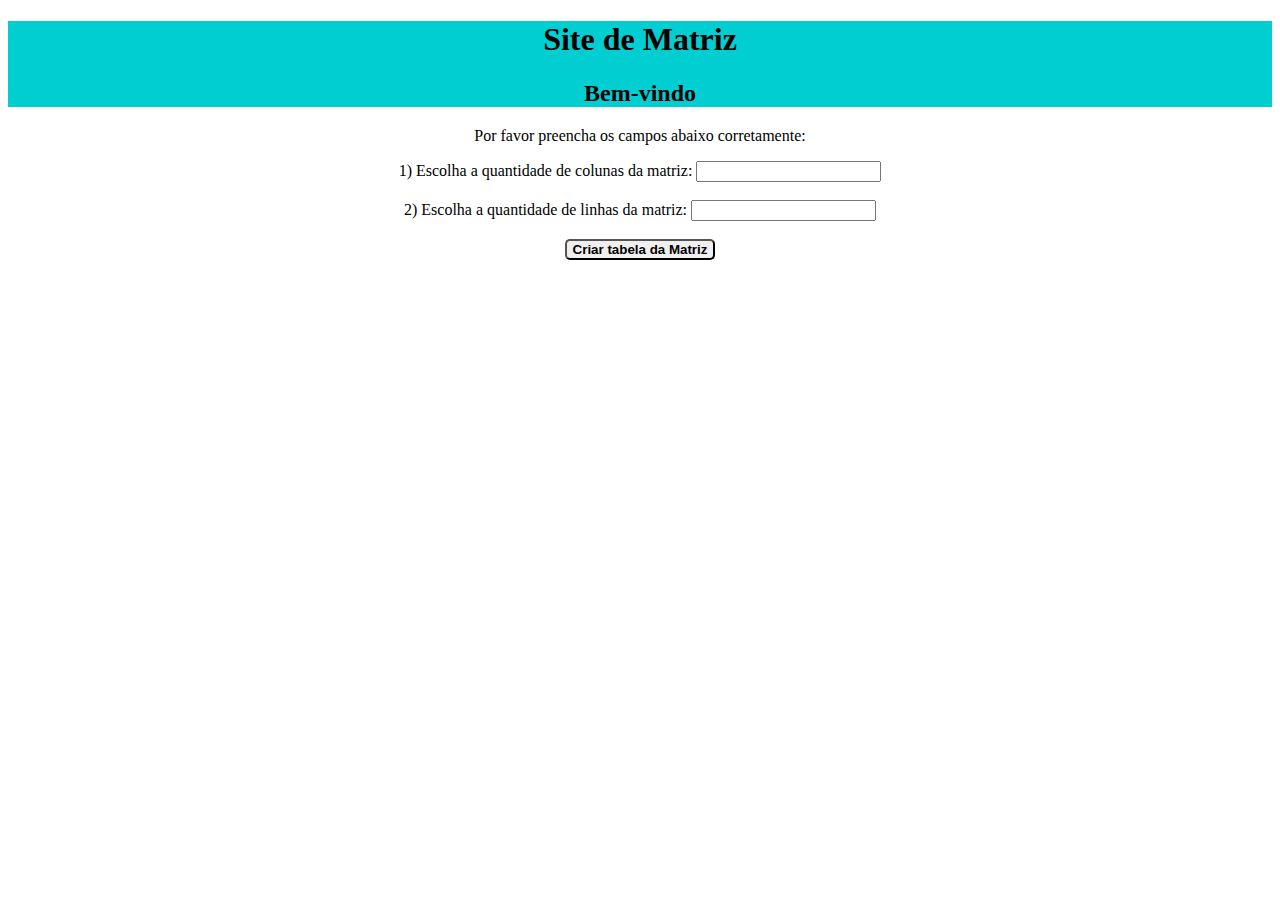
<file: atividadeMatriz/index.html>
<!DOCTYPE html>
<html lang="pt-br">
    <head>
        <meta charset="UTF-8">
        <link rel="stylesheet" href="matriz.css">
    </head>
    <body>
        <header>
            <h1>Site de Matriz</h1>
            <h2>Bem-vindo</h2>
        </header>
        <p>Por favor preencha os campos abaixo corretamente: </p>
            <form method="post" action="matriz.php">
                <div>
                    
                    <leber for="coluna">1) Escolha a quantidade de colunas da matriz:</leber>
                    <input type="number" id="coluna" name="coluna" class="input-padrao" required>
                    <br><br>
                    <leber for="linha">2) Escolha a quantidade de linhas da matriz:</leber>
                    <input type="number" id="linha" name="linha" class="input-padrao" required>
                    <br><br>
                </div>
                <input type="submit" value="Criar tabela da Matriz" class="enviar">
                        
            </form>
        

    </body>
</file>
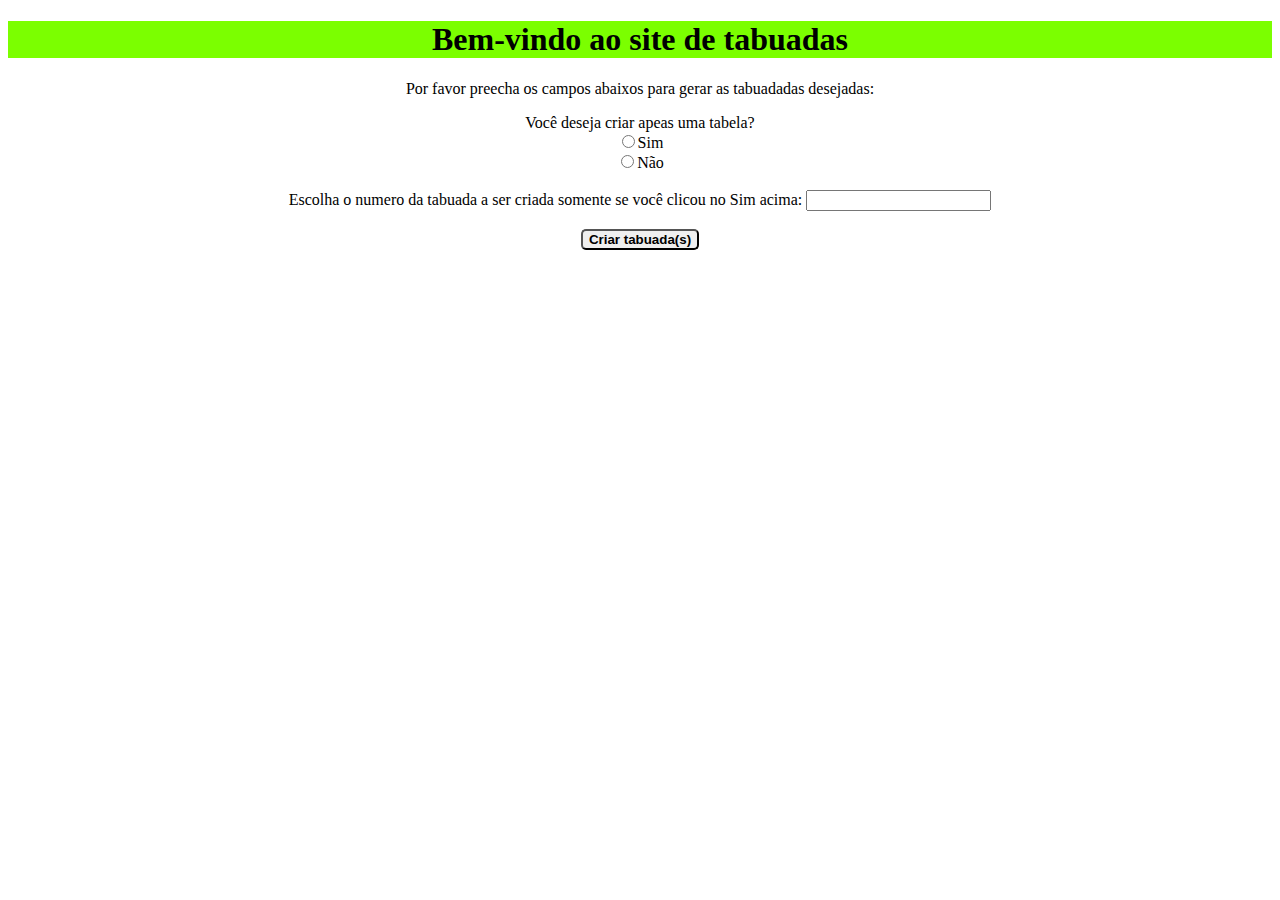
<file: atividadeTabuada/index.html>
<!DOCTYPE html>
<html lang="pt-br">
    <head>
        <meta charset="UTF-8">
        <link rel="stylesheet" href="tabuada.css">
    </head>
    <bory>
        <header>
            <h1>Bem-vindo ao site de tabuadas</h1>
        </header>
    
        <p>Por favor preecha os campos abaixos para gerar as tabuadadas desejadas:</p>
        <form method="post" action="tabuada.php">
            <div>
                <label for="numero">Você deseja criar apeas uma tabela? </label>
                <br>
                <input type="radio" id="escolha" name="escolha" value="Sim">Sim
                <br>
                <input type="radio" id="escolha" name="escolha" value="Não">Não
                
                <br><br>
                <label for="numero">Escolha o numero da tabuada a ser criada somente se você clicou no Sim acima:</label>
                <input type="number" id="numero" name="numero" class="input-padrao">       
                <br><br>
                
            
            </div>
            
            <input type="submit" value="Criar tabuada(s)" class="enviar">
        </form>      
            
    </bory>














</html>
</file>
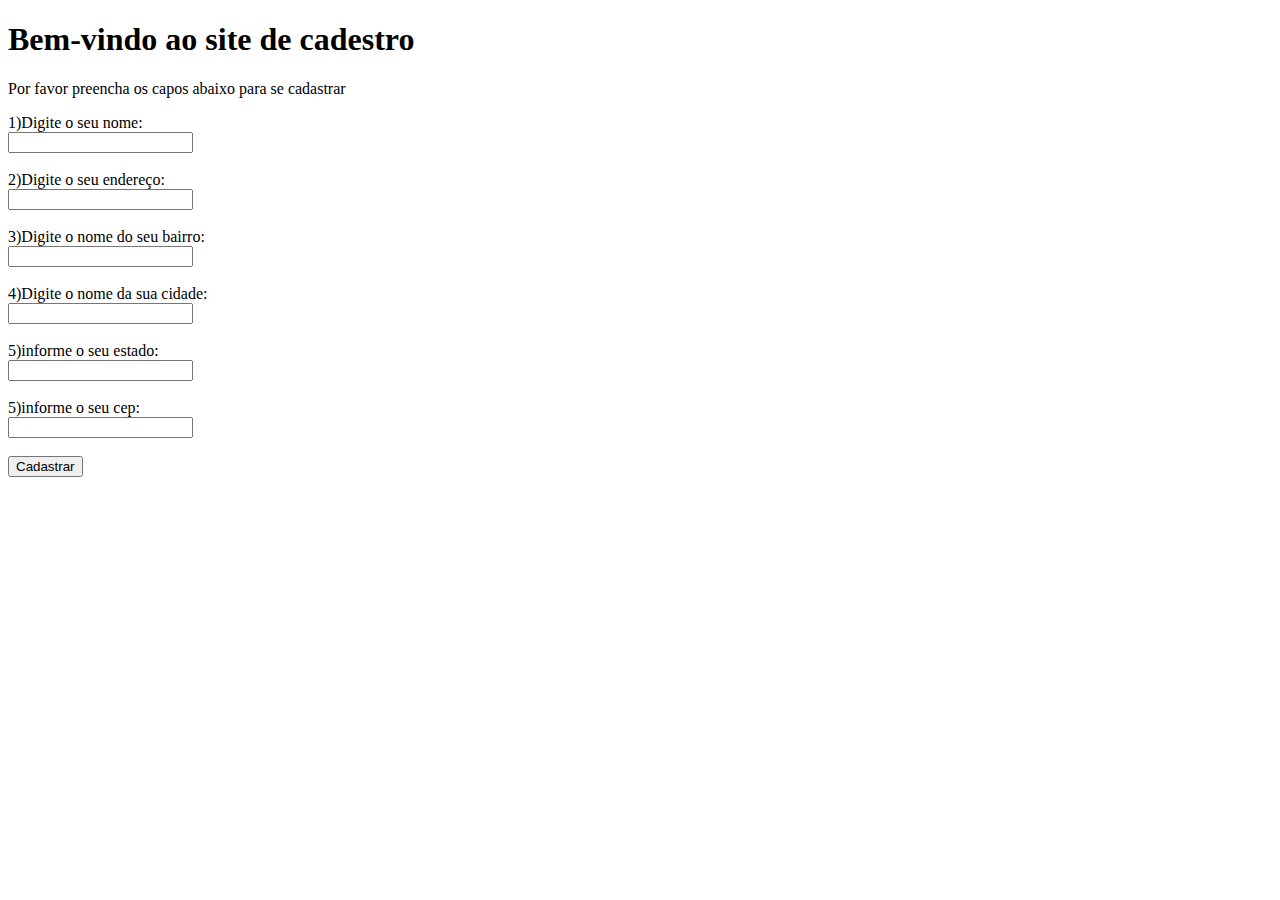
<file: cadastro_banco/index.html>
<!DOCTYPE html>
<html>
	<head>
		<meta charset="UTF-8">
    </head>
    <body>
        <reader>
            <h1>Bem-vindo ao site de cadestro</h1>
        </reader>
        <p>Por favor preencha os capos abaixo para se cadastrar</p>
        <form method="post" action="cadastro.php">
            <div>   
                <label for="texto">1)Digite o seu nome: </label>
                <br>
                <input type="text" id="nome" name="nome"  required>
                <br><br>
                <label for="texto">2)Digite o seu endereço: </label>
                <br>
                <input type="text" id="endereco" name="endereco"  required>
                <br><br>
                <label for="bairro">3)Digite o nome do seu bairro: </label>
                <br>
                <input type="text" id="bairro" name="bairro" required>
                <br></br>
                <label for="cidade">4)Digite o nome da sua cidade: </label>
                <br>
                <input type="text" id="cidade" name="cidade" required>
                <br><br>
                <label for="estado">5)informe o seu estado: </label>
                <br>
                <input type="text" id="estado" name="estado" required>
                <br><br>
                <label for="cep">5)informe o seu cep: </label>
                <br>
                <input type="number" id="cep" name="cep" required>
                <br><br>
            </div>
            <input type="submit" value="Cadastrar" class="enviar">
        </form>

    </body>
</file>
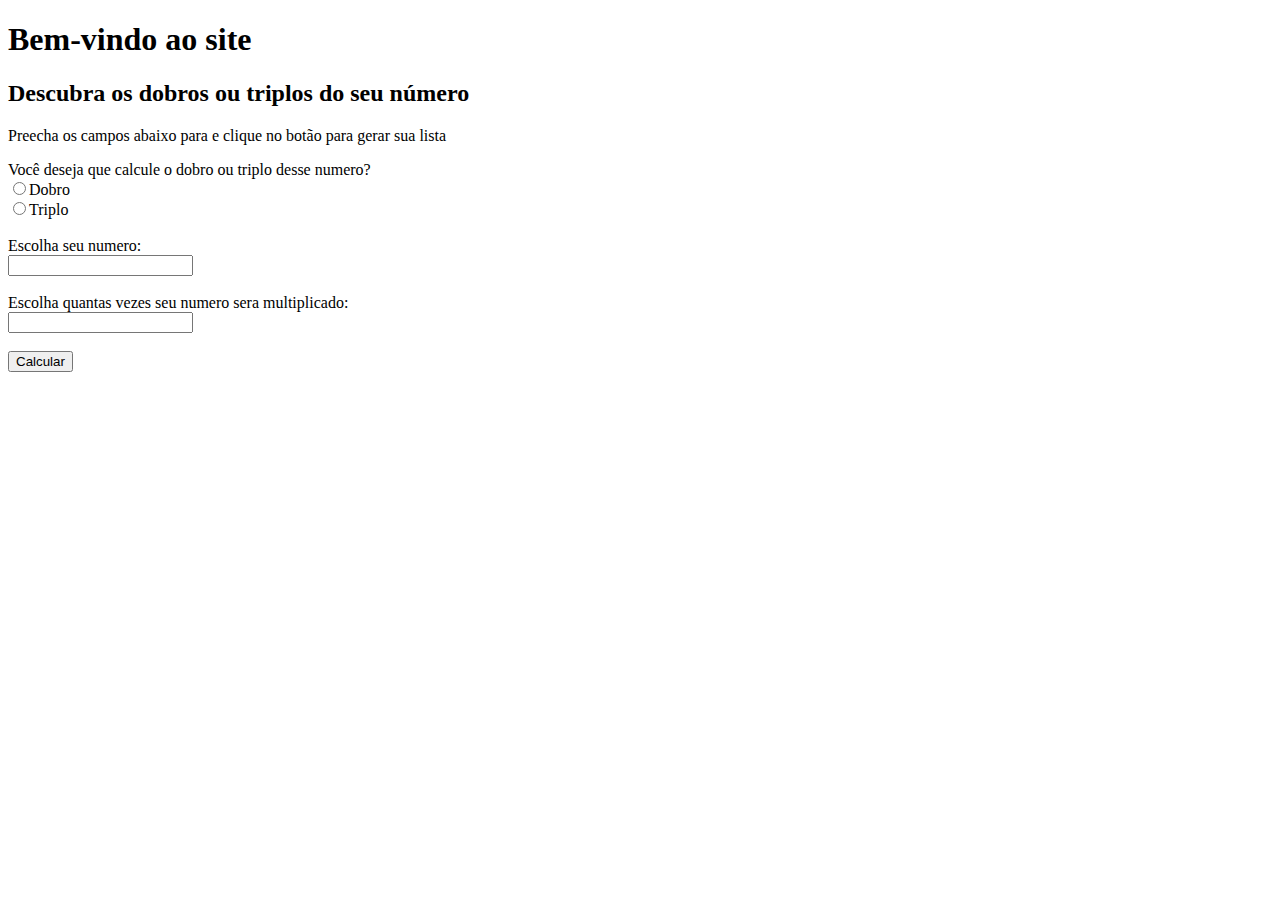
<file: dobroTriplo/index.html>
<!DOCTYPE html>
<html lang="pt-br">
    <head>
        <meta charset="UTF-8">
    </head>
    <bory>
        <header>
            <h1>Bem-vindo ao site</h1>
            <h2>Descubra os dobros ou triplos do seu número</h2>
        </header>
        <p>Preecha os campos abaixo para  e clique no botão para gerar sua lista</p>
        
            <form method="post" action="dobrotriplo.php">
                <div></div>
                    <label for="escolha">Você deseja que calcule o dobro ou triplo desse numero? </label>
                    <br>
                    <input type="radio" id="escolha" name="escolha" value="Dobro" required>Dobro
                    <br>
                    <input type="radio" id="escolha" name="escolha" value="Triplo" required>Triplo
                    <br><br>
                    <label for="numero">Escolha seu numero: </label>
                    <br>
                    <input type="number" id="numero" name="numero" value="numero"required>
                    <br></br>
                    <label for="numero">Escolha quantas vezes seu numero sera multiplicado: </label>
                    <br>
                    <input type="number" id="repetir" name="repetir" value="repetir"required>
                    <br></br>
                </div>
                <input type="submit" value="Calcular" class="enviar">
            </form>
    </bory>
</file>
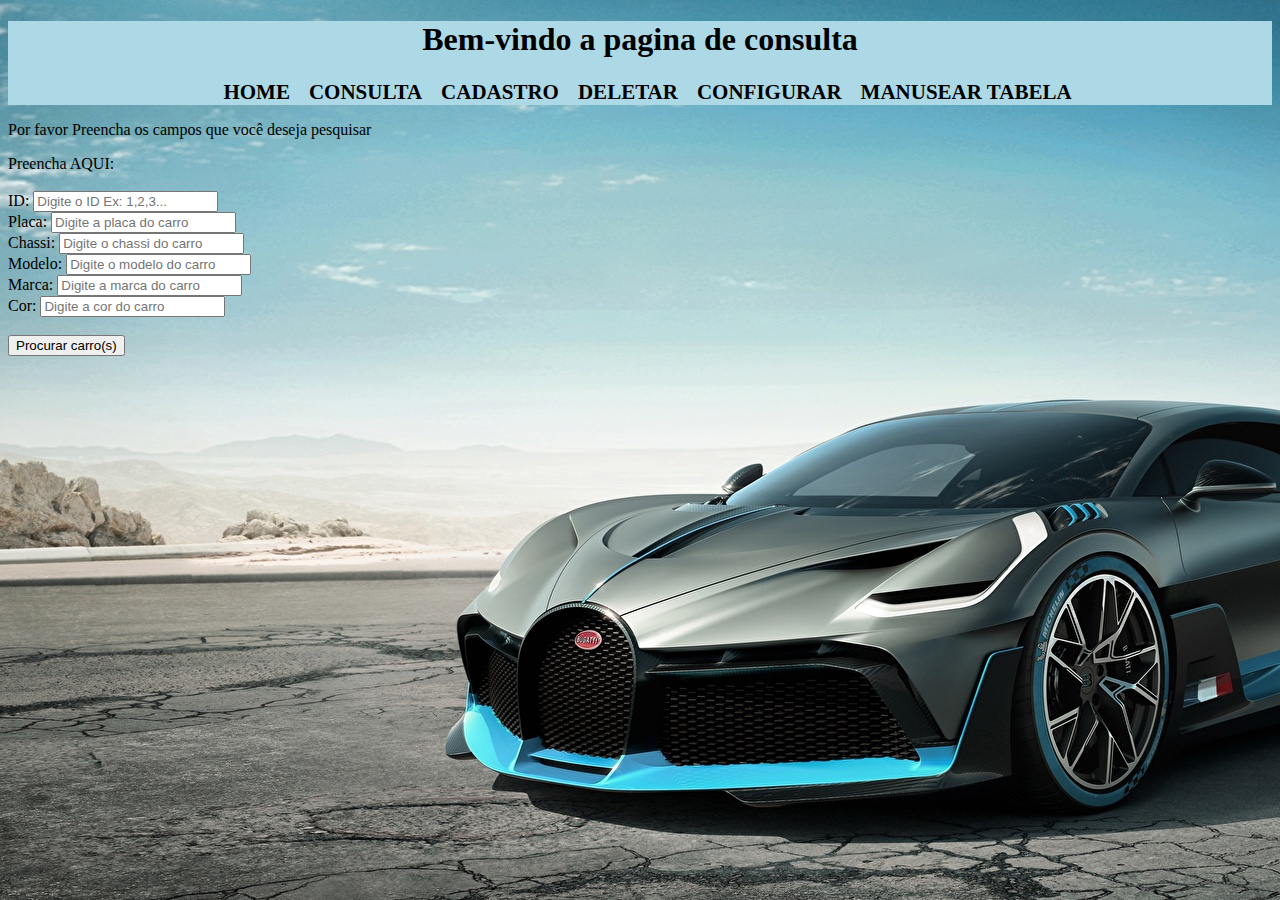
<file: atividadeCarros/consulta.html>
<!DOCTYPE html>
<html>
	<head>
		<meta charset="UTF-8">
        <link rel="stylesheet" href="consulta1.css">
    </head>
    <body>
        <header>
            <h1>Bem-vindo a pagina de consulta </h1>
            
                <nav>
                    <ul class="topicos">
                        <li><a href="home_carro.html">Home</a></li>
                        <li><a href="consulta.html">Consulta</a></li>
                        <li><a href="cadastro.html">Cadastro</a></li>
                        <li><a href="delete_cadastro.html">Deletar</a></li>
                        <li><a href="update.html">Configurar</a></li>
                        <li><a href="update_delete.php">Manusear tabela</a></li>
                    </ul>
                </nav>    
           
        </header>
        <div class meio>
        <p>Por favor Preencha os campos que você deseja pesquisar</p>
        <form method="post" action="consulta_carro.php">
        
            <label for="name">
                Preencha AQUI:
                <br><br>
                    ID: 
                <input type="text" name="dado[]"  id="ID"checked placeholder= "Digite o ID Ex: 1,2,3...">
                    <br>
                    Placa:
                <input type="text" name="dado[]" id="Placa"checked placeholder= "Digite a placa do carro " >
                    <br>
                    Chassi:
                <input type="text" name="dado[]" id="Chassi"checked placeholder= "Digite o chassi do carro">
                    <br>
                    Modelo:
                <input type="text" name="dado[]" id="Modelo"checked placeholder= "Digite o modelo do carro">
                    <br>
                    Marca:
                <input type="text" name="dado[]" id="Marca"checked placeholder= "Digite a marca do carro">
                    <br>
                    Cor:
                <input type="text" name="dado[]" id="Cor"checked placeholder= "Digite a cor do carro">
                    
            </label>
           
            <br><br>
            <input type="submit" value="Procurar carro(s)" class="enviar">
        </from>
            </div>
    </body>

<html>
</file>
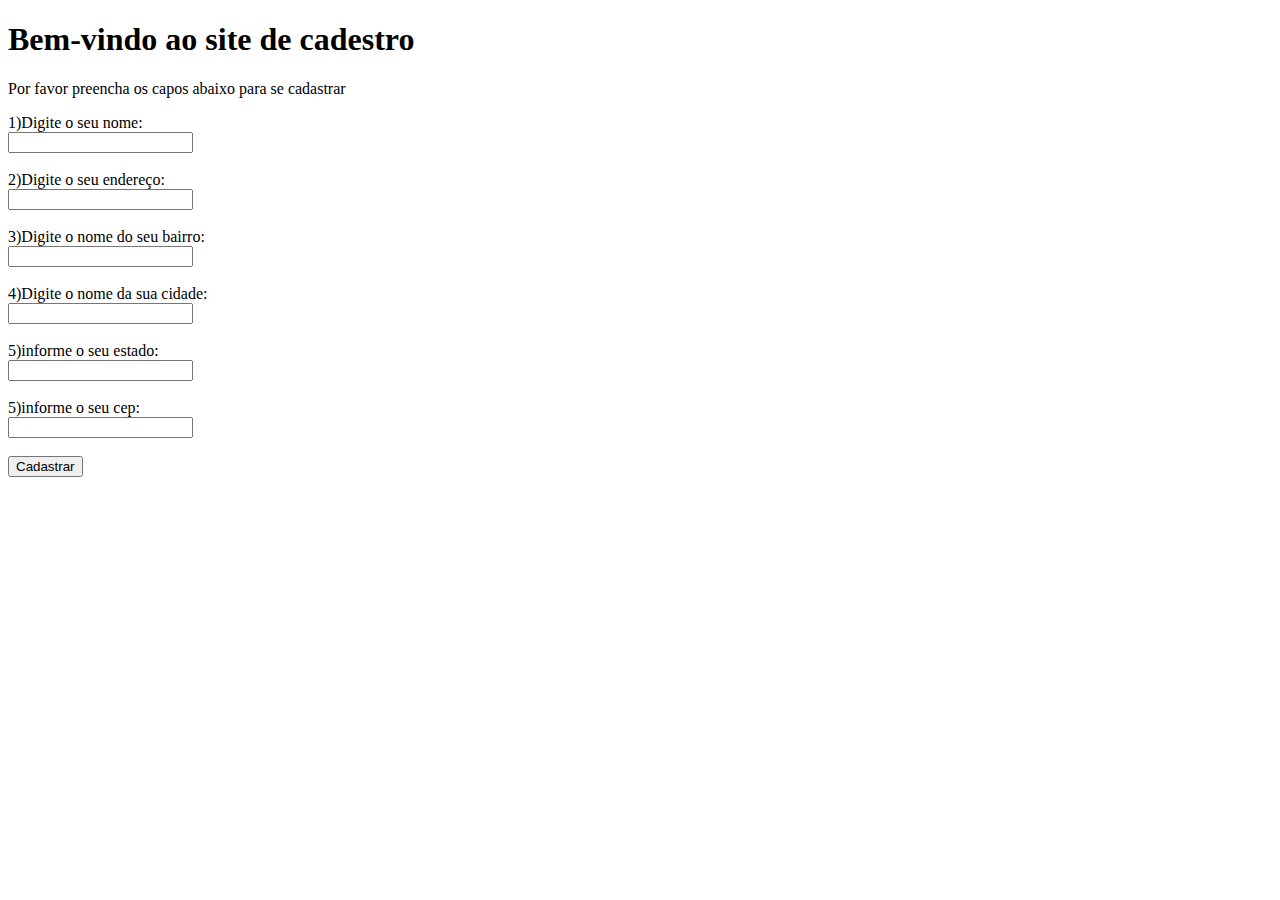
<file: exerciciobanco2/ixdex.html>
<!DOCTYPE html>
<html>
	<head>
		<meta charset="UTF-8">
    </head>
    <body>
        <reader>
            <h1>Bem-vindo ao site de cadestro</h1>
        </reader>
        <p>Por favor preencha os capos abaixo para se cadastrar</p>
        <form method="post" action="cadastro.php">
            <div>   
                
                <label for="texto">1)Digite o seu nome: </label>
                <br>
                <input type="text" id="nome" name="nome"  required>
                <br><br>
                <label for="texto">2)Digite o seu endereço: </label>
                <br>
                <input type="text" id="endereco" name="endereco"  required>
                <br><br>
                <label for="bairro">3)Digite o nome do seu bairro: </label>
                <br>
                <input type="text" id="bairro" name="bairro" required>
                <br></br>
                <label for="cidade">4)Digite o nome da sua cidade: </label>
                <br>
                <input type="text" id="cidade" name="cidade" required>
                <br><br>
                <label for="estado">5)informe o seu estado: </label>
                <br>
                <input type="text" id="estado" name="estado" required>
                <br><br>
                <label for="cep">5)informe o seu cep: </label>
                <br>
                <input type="number" id="cep" name="cep" required>
                <br><br>
            </div>
            <input type="submit" value="Cadastrar" class="enviar">
        </form>

    </body>
</file>
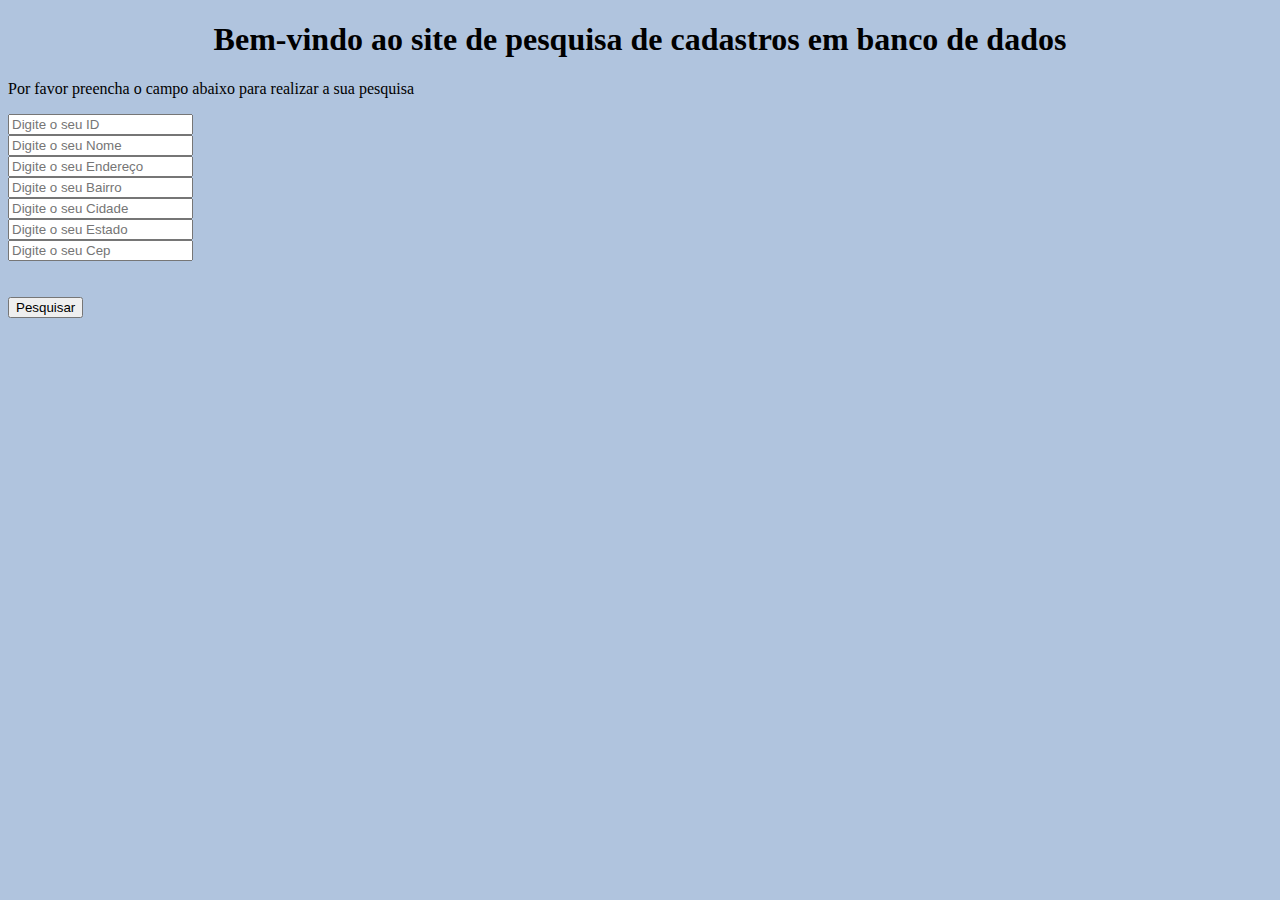
<file: exerciciobanco3/exemplo_prof.html>
<!DOCTYPE html>
<html>
	<head>
		<meta charset="UTF-8">
        <link rel="stylesheet" href="2campos.css">
    </head>
    <body>
        <reader>
            <h1>Bem-vindo ao site de pesquisa de cadastros em banco de dados </h1>
        </reader>
        <div class meio>
        <p>Por favor preencha o campo abaixo para realizar a  sua pesquisa</p>
        <form method="post" action="conecta-banco-consulta.php">
            <input type="text" name="dado[]"  id="ID"checked placeholder= "Digite o seu ID"><br>
            <input type="text" name="dado[]"  id="ID"checked placeholder= "Digite o seu Nome"><br>
            <input type="text" name="dado[]"  id="ID"checked placeholder= "Digite o seu Endereço"><br>
            <input type="text" name="dado[]"  id="ID"checked placeholder= "Digite o seu Bairro"><br>
            <input type="text" name="dado[]"  id="ID"checked placeholder= "Digite o seu Cidade"><br>
            <input type="text" name="dado[]"  id="ID"checked placeholder= "Digite o seu Estado"><br>
            <input type="text" name="dado[]"  id="ID"checked placeholder= "Digite o seu Cep"><br>
            <br><br>
            <input type="submit" value="Pesquisar" class="enviar">
        </form>  
    </body>  
</html>
</file>
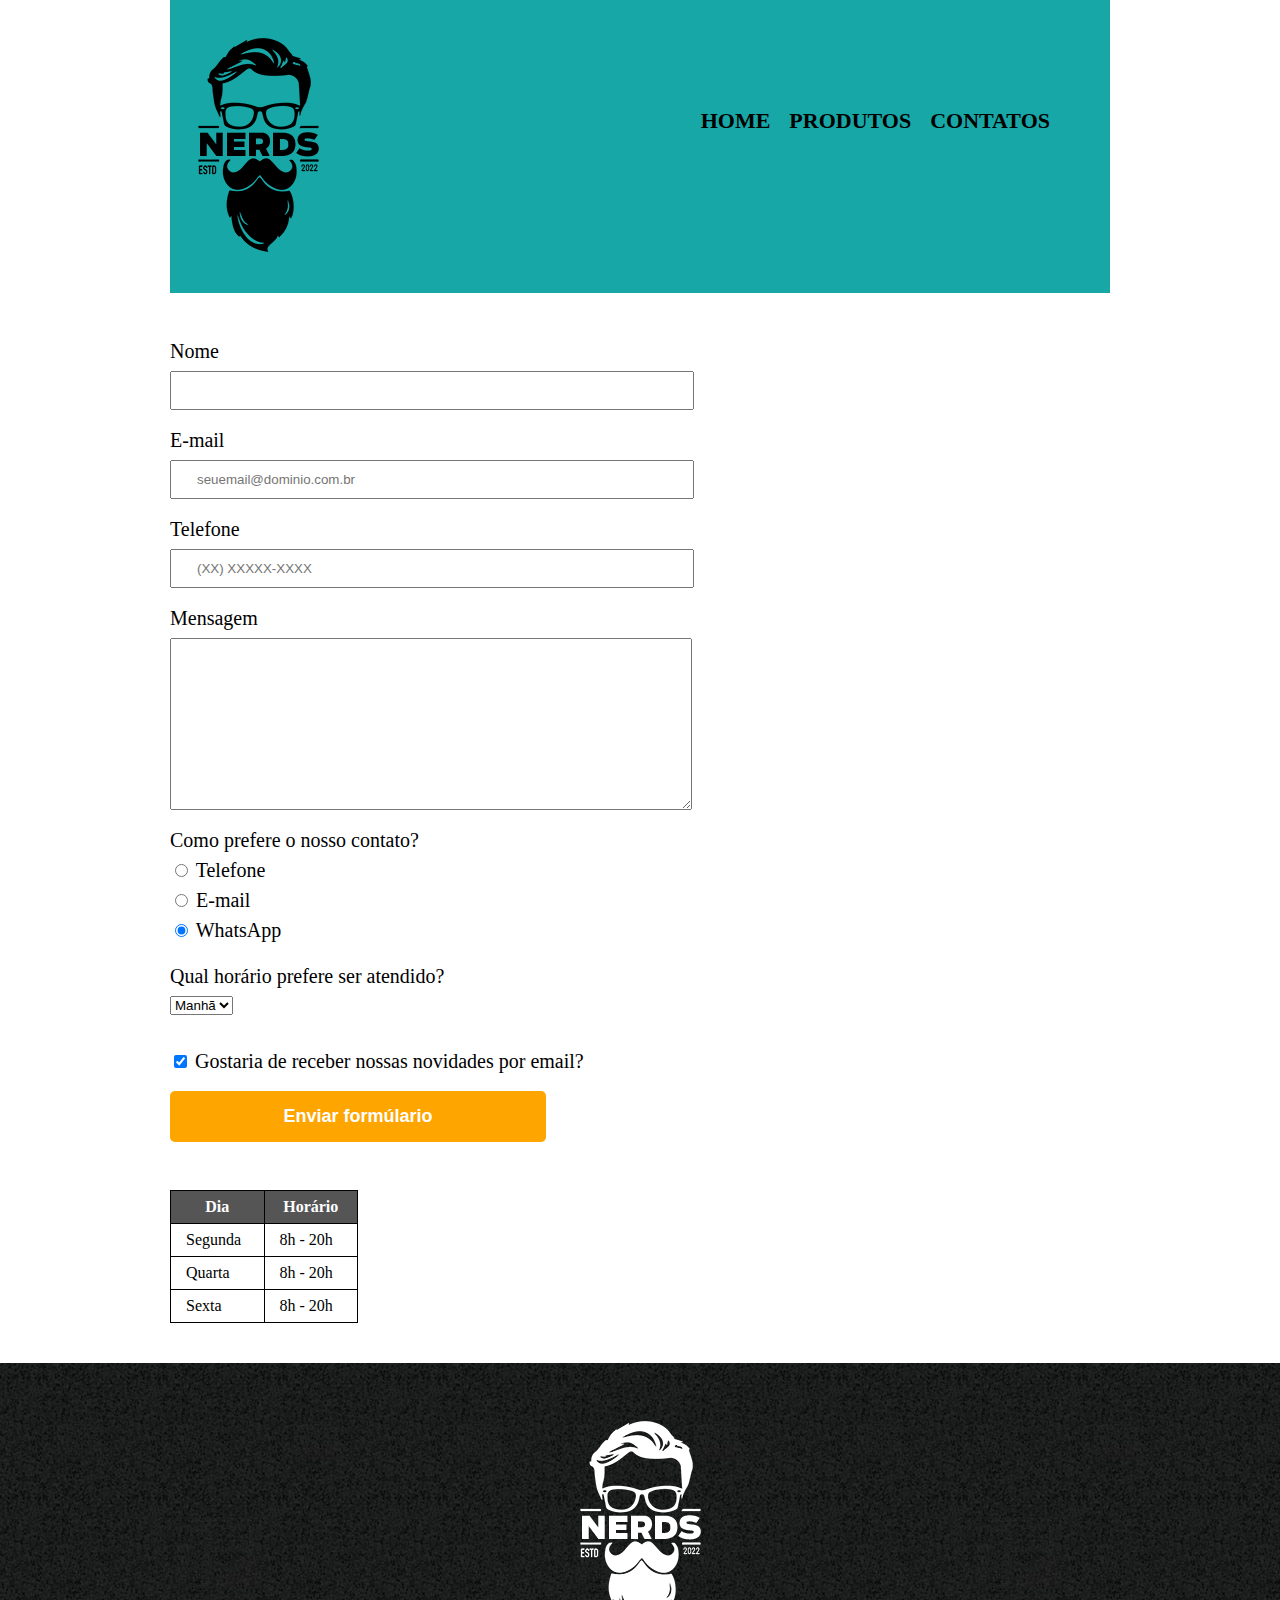
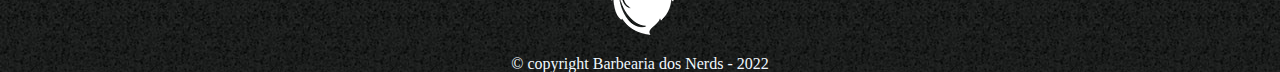
<file: site barbearia/contatos.html>
<!DOCTYPE html>
<html lang="pt-br">
    <head>
        <meta charset="UTF-8">
        <title>Contato - Brbearia dos Nerds</title>
        <link rel="stylesheet" href="reset.css">
        <link rel="stylesheet" href="produtos.css">
        <link rel="stylesheet" href="contato.css"> 

    </head>
    <body>
        <div class="box">
            <header>
                <h1><img src="logo.png" alt="Logo da Barbearia dos Nerds"></h1>
                <nav>
                    <ul class="topicos">
                        <li><a href="index.html">Home</a></li>
                        <li><a href="Produtos.html">Produtos</a></li>
                        <li><a href="Contatos.html">Contatos</a></li>
                    </ul>
                </nav>    
            </header>
        </div>
        <main>
            <form method="post" action="informacoes.php">
                <label for="nome"> Nome </label>
                <input type="text" id="nome" name="nome" class="input-padrao" required>

                <label for="email"> E-mail </label>
                <input type="email" id="email" name="email" class="input-padrao" required placeholder="seuemail@dominio.com.br">

                <label for="telefone"> Telefone </label>
                <input type="tel" id="telefone" name="telefone" class="input-padrao" required placeholder="(XX) XXXXX-XXXX">

                <label for="mensagem">Mensagem</label>
                <textarea cols="70" rows="10" id="mensagem" name="mensagem" class="input-padrao" required></textarea>
                <fieldset>
                <legend>Como prefere o nosso contato?</legend>

                <label for="radio-telefone">
                    <input type="radio" name="contato" value="telefone" id="radio-telefone">
                    Telefone

                </label>
                <label for="radio-mail">
                    <input type="radio" name="contato" value="E-mail" id="radio-mail">
                    E-mail
                </label>

                <label for="zap">
                    <input type="radio" name="contato" value="WhatsApp" id="radio-zap"checked>
                    WhatsApp
                </label>
                </fieldset>
                <br>
                <fieldset>
                    <legend>Qual horário prefere ser atendido?</legend>
                    <select name="horario">
                        <option>Manhã</option>
                        <option>Tarde</option>
                        <option>Noite</option>
                    </select>
                </fieldset>
                <br>
                <div>
                    <label class="checkbox">
                    <input   type="checkbox"checked>
                    Gostaria de receber nossas novidades por email?
                    </label>
                </div>
                <input type="submit" value="Enviar formúlario" class="enviar">
            </form>
            <table>
                <thead>
                    <tr>
                        <th>Dia</th>
                        <th>Horário</th>
                    </tr>
                </thead>
                    <tr>
                        <td>Segunda</td>
                        <td>8h - 20h</td>
                    </tr>
                    <tr>
                        <td>Quarta</td>
                        <td> 8h - 20h</td>
                    </tr>
                    <tr>
                        <td>Sexta</td>
                        <td>8h - 20h</td>
                    </tr>
            </table>
        </main>
        <footer>
            <img src="logo-branco.png" alt="Logo da Barbearia dos Nerds">
            <p class="copyright">&copy; copyright Barbearia dos Nerds - 2022</p>
        </footer>
    </body>
</html>
</file>
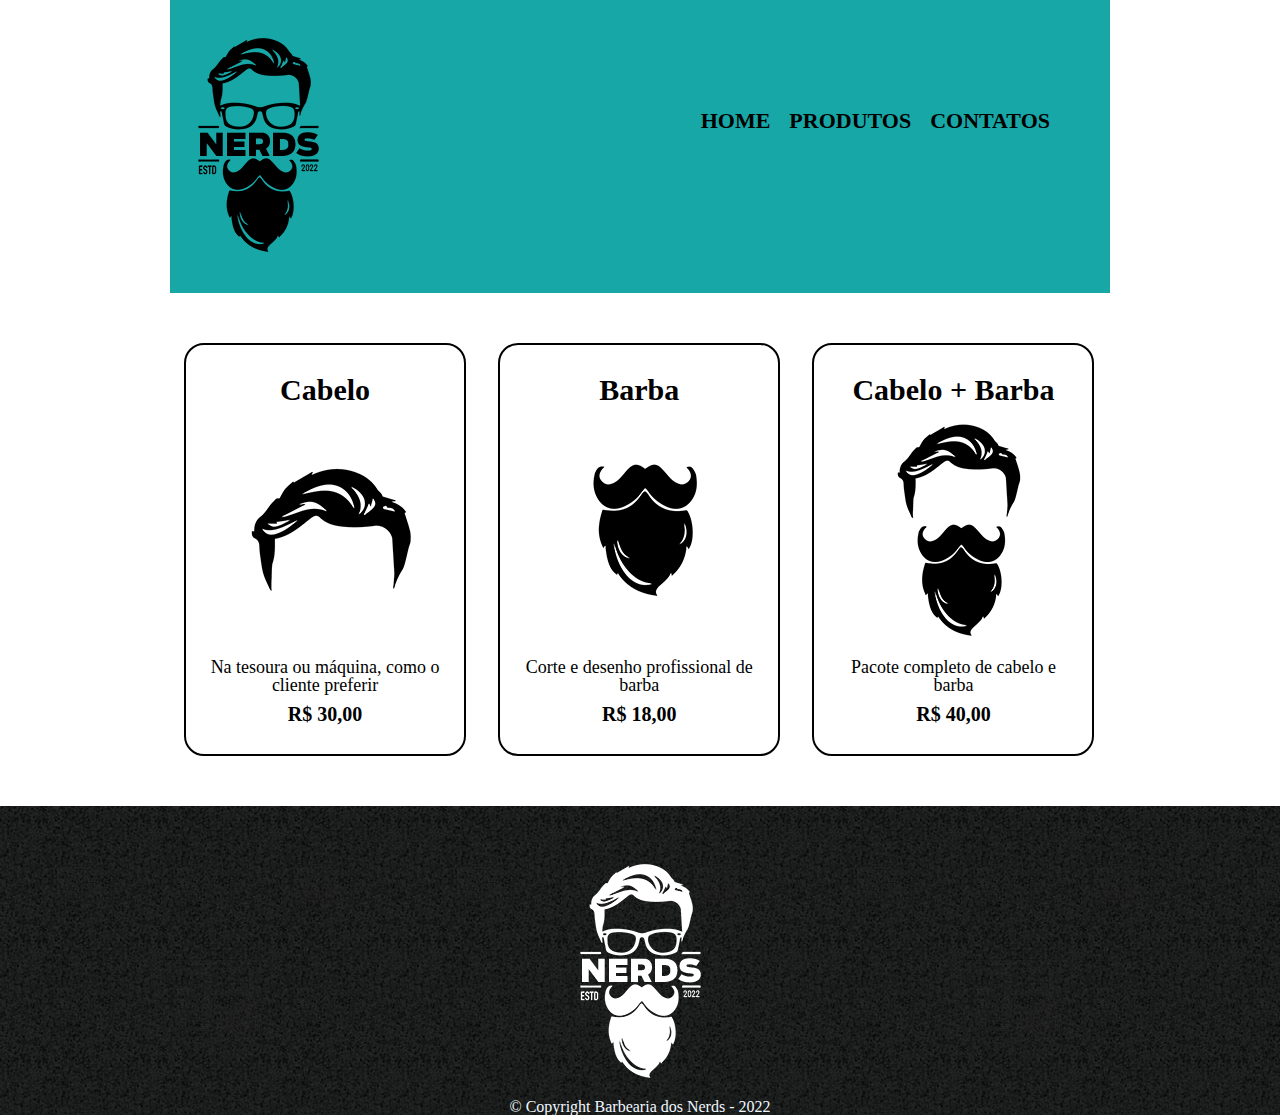
<file: site barbearia/produtos.html>
<!DOCTYPE html>
<html lang="pt-br">
    <head>
        <meta charset="UTF-8">
        <title>Produtos</title>
        <link rel="stylesheet" href="reset.css">
        <link rel="stylesheet" href="produtos.css">
        
    </head>
    <body>
        <div class="box">
            <header>
                <h1><img src="logo.png"></h1>
                <nav>
                    <ul class="topicos">
                        <li><a cla href="index.html">Home</a></li>
                        <li><a href="Produtos.html">Produtos</a></li>
                        <li><a href="Contatos.html">Contatos</a></li>
                    </ul>
                </nav>    
            </header>
        </div>
        <main>
            <ul class="produtos">
                <li>
                    <h2>Cabelo</h2>
                    <img src="cabelo.jpg">
                    <p class="produto-descricao">Na tesoura ou máquina, como o cliente preferir</p>
                    <p class="produto-preco">R$ 30,00</p>
                </li>
                <li>
                    <h2>Barba</h2>
                    <img src="barba.jpg">
                    <p class="produto-descricao">Corte e desenho profissional de barba</p>
                    <P class="produto-preco">R$ 18,00</P>
                </li>
                <li>
                    <h2>Cabelo + Barba</h2>
                    <img src="cabelo+barba.jpg">
                    <p class="produto-descricao">Pacote completo de cabelo e barba   </p>
                    <p class="produto-preco">R$ 40,00</p>
                </li>
            </ul>
        </main>
        <footer>
            <img src="logo-branco.png">
            <p>© Copyright Barbearia dos Nerds - 2022</p>
        </footer>
    </body>









</html>
</file>
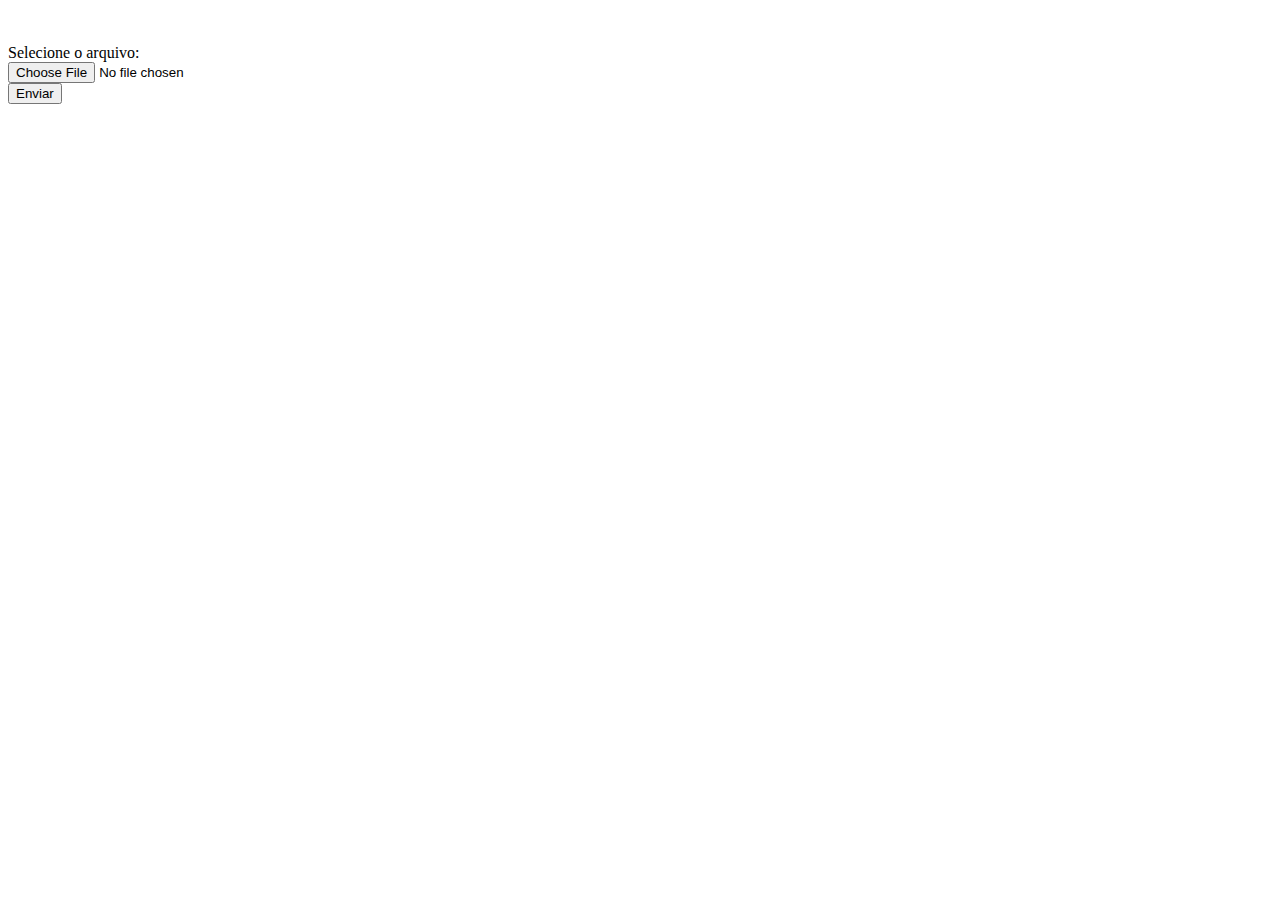
<file: updateArquivo/arquivo.html>
<html>
    <head>
        <title> Envio de arquivo</title>
    </head>
    <body>
        <br>
        <form action="upload.php" method="post" enctype="multipart/form-data">
            <br>
            Selecione o arquivo:<br> <input type="file" name="arquivo"/>
            <br>
            <input type="submit" value="Enviar" />
        </form>
        
    </body>
</html>
</file>
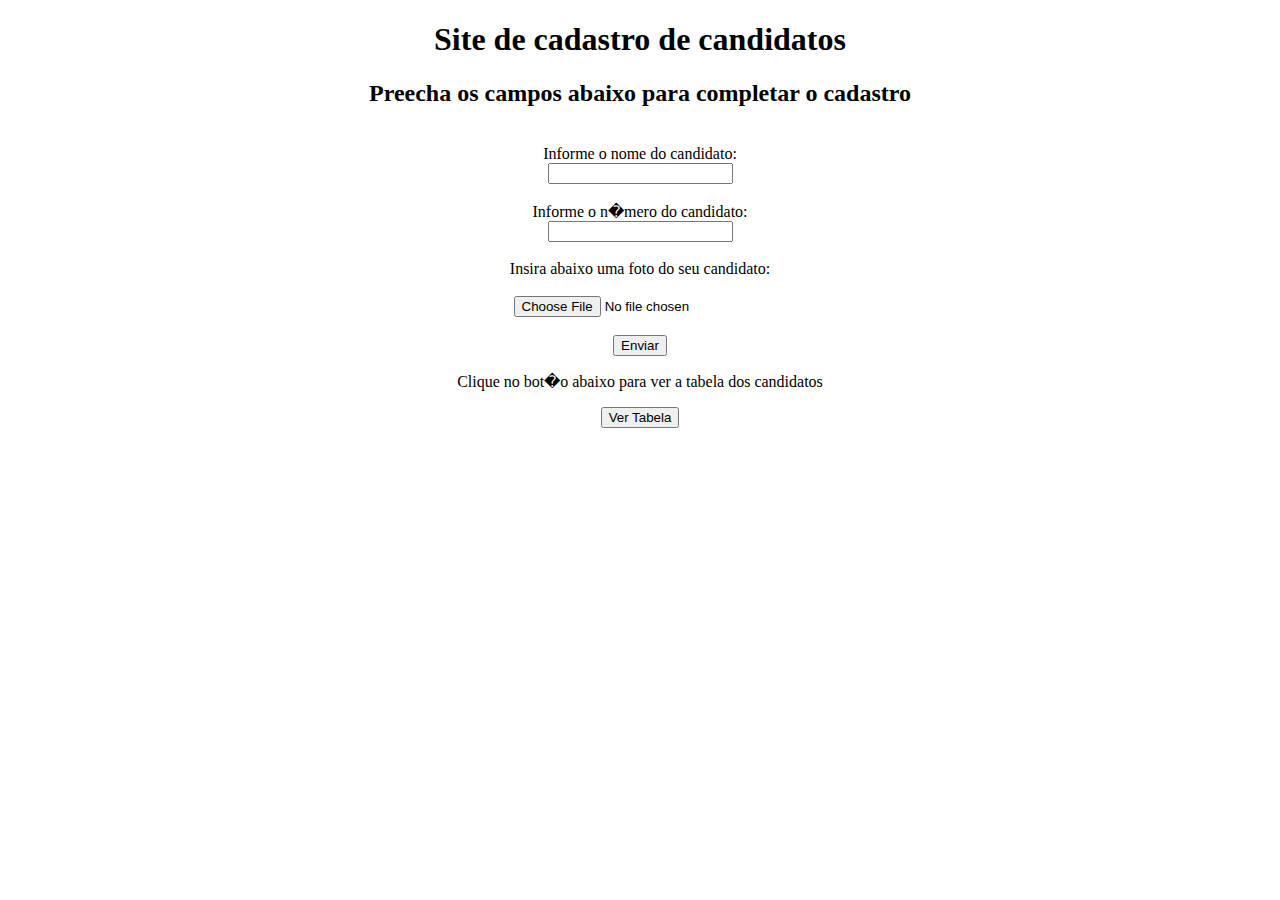
<file: updateArquivo/candidato.html>
<!DOCTYPE html>

<html>
    <meta charset="UTF-8">
    <center>
        <head>
            <title>Cadastro de candidatos</title>
        </head>
        <body>
            <h1>Site de cadastro de candidatos</h1>
            <h2>Preecha os campos abaixo para completar o cadastro</h2>

            <form action="candidato.php" method="post" enctype="multipart/form-data" accept=".jpg, .png">
                <br>
                <label>Informe o nome do candidato:</label> 
                <br>
                <input type="text" name="nome" >
                <br><br>

                <label>Informe o n�mero do candidato:</label> 
                <br>
                <input type="number" name="numero" >
                <br><br>

                <label>Insira abaixo uma foto do seu candidato:</label> 
                <br><br>
                    <input type="file" name="foto"/>
                <br><br>
                <input type="submit" value="Enviar" />
            </form>

            <form action="vercandidatos.php">
                <p>Clique no bot�o abaixo para ver a tabela dos candidatos</p>
                <input type="submit" value="Ver Tabela" />
            </form>
        </body>
    </center>       
</html>
</file>
<file: atividadeMatriz/matriz.css>
header{
    background-color: darkturquoise;
    text-align: center;
}

.enviar{
    color: rgb(0, 0, 0);
    font-weight: bold;
    border-radius: 5px;
}
.enviar:hover{
    background-color: darkturquoise;
    transform: scale(1.2);
    border-radius: 5px;
    cursor: pointer;
}
p{
    text-align: center;
   
}
form{
    text-align: center;
}
</file>
<file: atividadeTabuada/tabuada.css>
header{
    text-align: center;
    background-color: rgb(123, 255, 0);
}
p{
    text-align: center;
}
form{
    text-align: center;
}
.enviar{
    color: rgb(0, 0, 0);
    font-weight: bold;
    border-radius: 5px;
}
.enviar:hover{
    background-color: rgb(209, 0, 91);
    transform: scale(1.2);
    border-radius: 5px;
    cursor: pointer;
}
</file>
<file: atividadeCarros/consulta1.css>
header{
    text-align: center;
    background-color: lightblue;
 
}

.topicos{
    position: relative;
    right: 20px; 
    list-style: none;
    
    
    
}
body{
    background-image: url("bugatti.jpg");
}

nav {
	
	
	right: 0;
}

nav li {
	display: inline;
	margin: 0 0 0 15px;
}

nav a {
	text-transform: uppercase;
	color: #000000;
	font-weight: bold;
	font-size: 21px;
	text-decoration: none;
}
nav a:hover {
	color: #19c776;
	text-decoration: underline;
}
</file>
<file: exerciciobanco3/2campos.css>
reader{
    text-align: center;
    
}
body{
    background-color: lightsteelblue
    
}
.meio{
   
}
.enviar{
    transition: 1s all;
}
.enviar:hover{
    background: rgb(0, 195, 255);
    transform: scale(1.2);
}
</file>
<file: site barbearia/produtos.css>
.produtos{
    width: 940px;
    margin: 0 auto;
    padding: 50px 0;
}

.produtos li{
    display: inline-block;
    text-align: center;
    vertical-align: top;
    margin: 0 1.5%;
    padding: 30px 20px;
    box-sizing: border-box;
    width: 30%;
    border: 2px solid #000000;
    border-radius: 20px;
    font-size: 18px;
}

.produtos li:hover{
    border-color: #19cc46;


}
.produtos li:active{
    border-color: #3416cb;
   
}

.produtos h2{
    font-size: 30px;
    font-weight: bold;
}

.produtos li:hover h2{
    font-size: 40px;
    font-style: italic;
    color: #19cc46;
}

.produtos li:active h2{
    color:#3416cb ;
}

.produtos-descricao{
    font-size: 18px;
}

.produto-preco{
    font-size: 20px;
    font-weight: bold;
    margin-top: 10px;
}

header{
    background: #17a7a7;
    padding: 20px 0; 
}

nav a{
    text-transform: uppercase;
    color:#000000;
    text-decoration: none;
    font-weight: bold;
    font-size: 22px;
}

nav a:hover{
    color:#19cc46;
    text-decoration: underline;
}

nav li{
    display: inline;
    margin: 0 0 0 15px;
}

.box{
    position: relative;
    width: 940px;
    margin: 0 auto;
   
}

nav{
    position:absolute;
    top: 110px;
    right:60px;
}

footer{
 
    text-align: center;
    color: aliceblue;
    background: url("bg.jpg");
    padding: 40px 0 0;

}
</file>
<file: site barbearia/contato.css>
main{
    width: 940px;
    margin: 0 auto;
}

form{
    margin: 48px 0;
}

form label, form legend{
    display : block;
    font-size: 20px;
    margin: 0 0 10px;
}

.input-padrao{
    display: block;
    margin:  0 0 20px;
    padding:  10px 25px;
    width: 50%;
}

.checkbox{
    margin: 20px 0;
}

.enviar{
    width:40%;
    padding: 15px 0;
    background: orange;
    color: white;
    font-weight: bold;
    font-size: 18px;
    border: none;
    border-radius: 5px;
    transition: 1s all;
    cursor: pointer;
}

.enviar:hover{
    background: darkorange;
    transform: scale(1.2);
   
}

table{
    width: 20%;
    margin:20px 0 40px;
}

thead{
    background: #555555;
    color: white;
    font-weight: bold;
    
}

td, th{
    border:1px solid #000 ;
    padding: 8px 15px;
}
</file>
